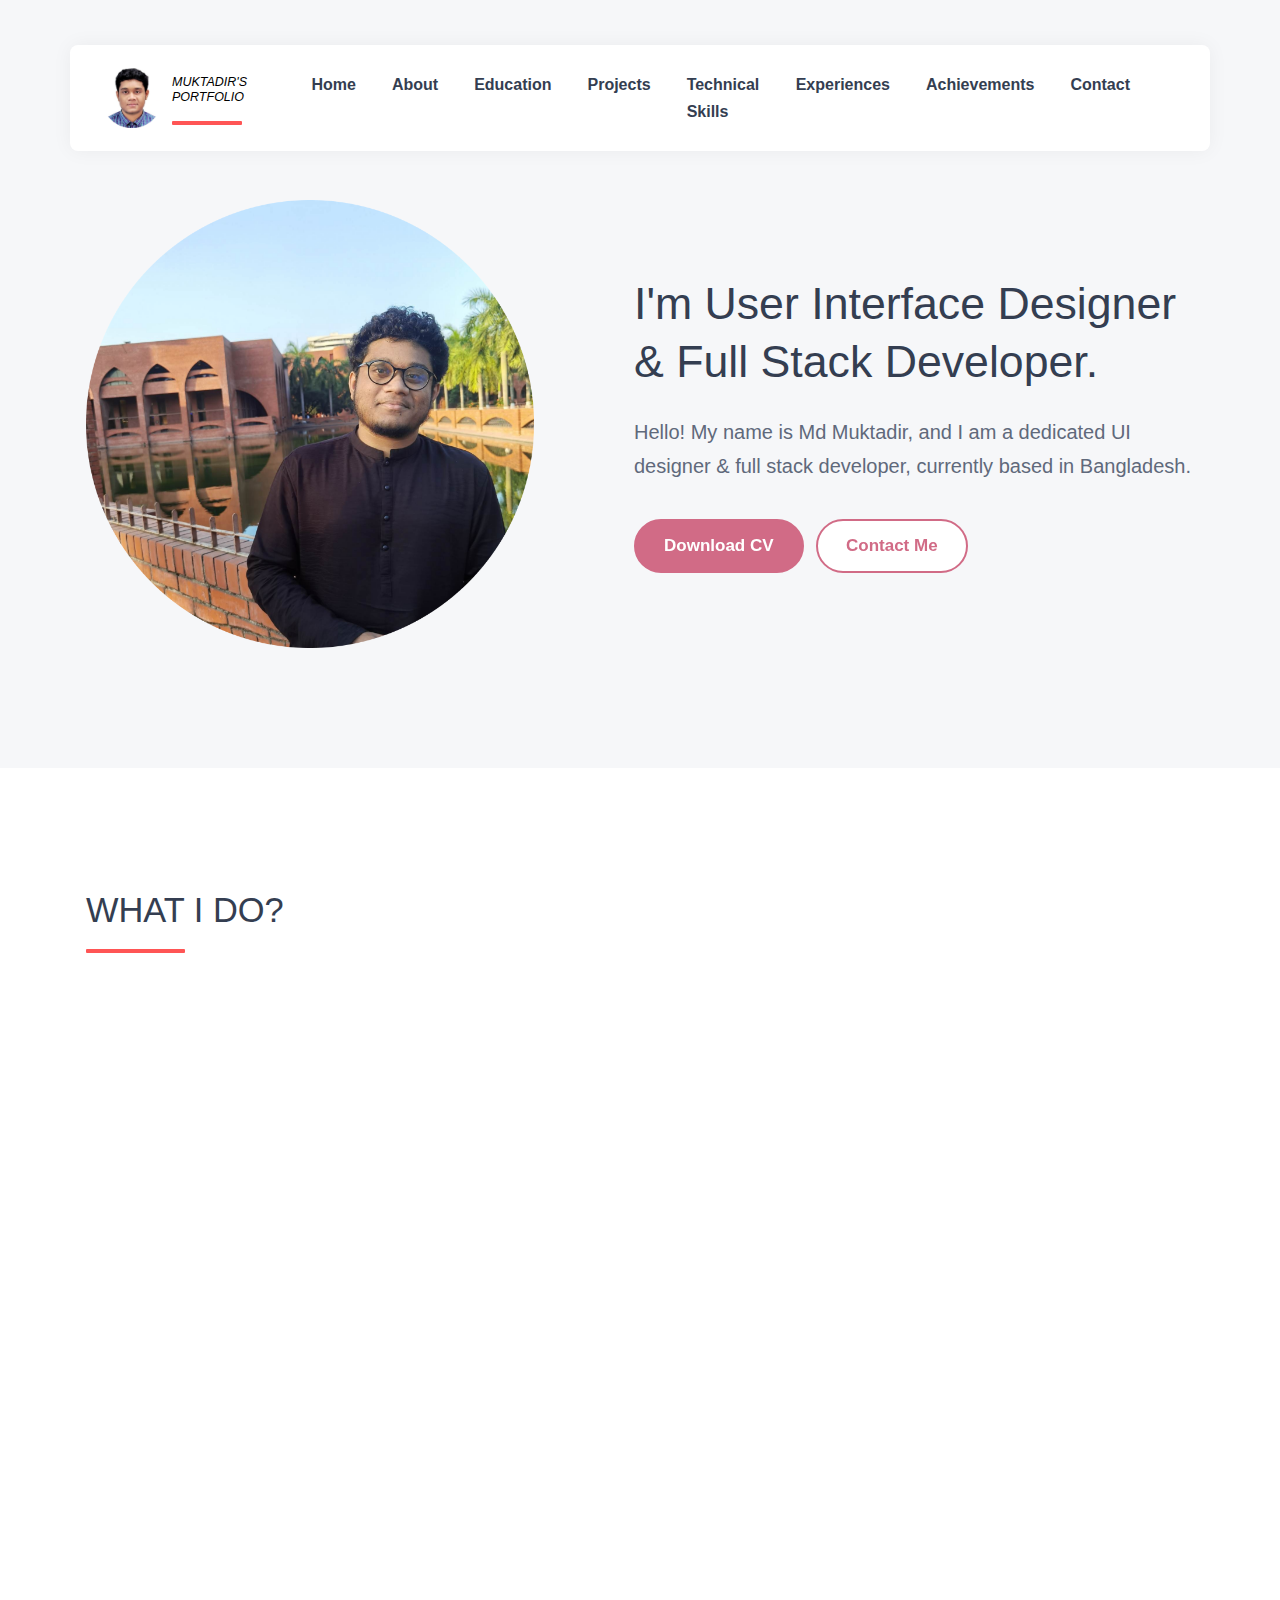
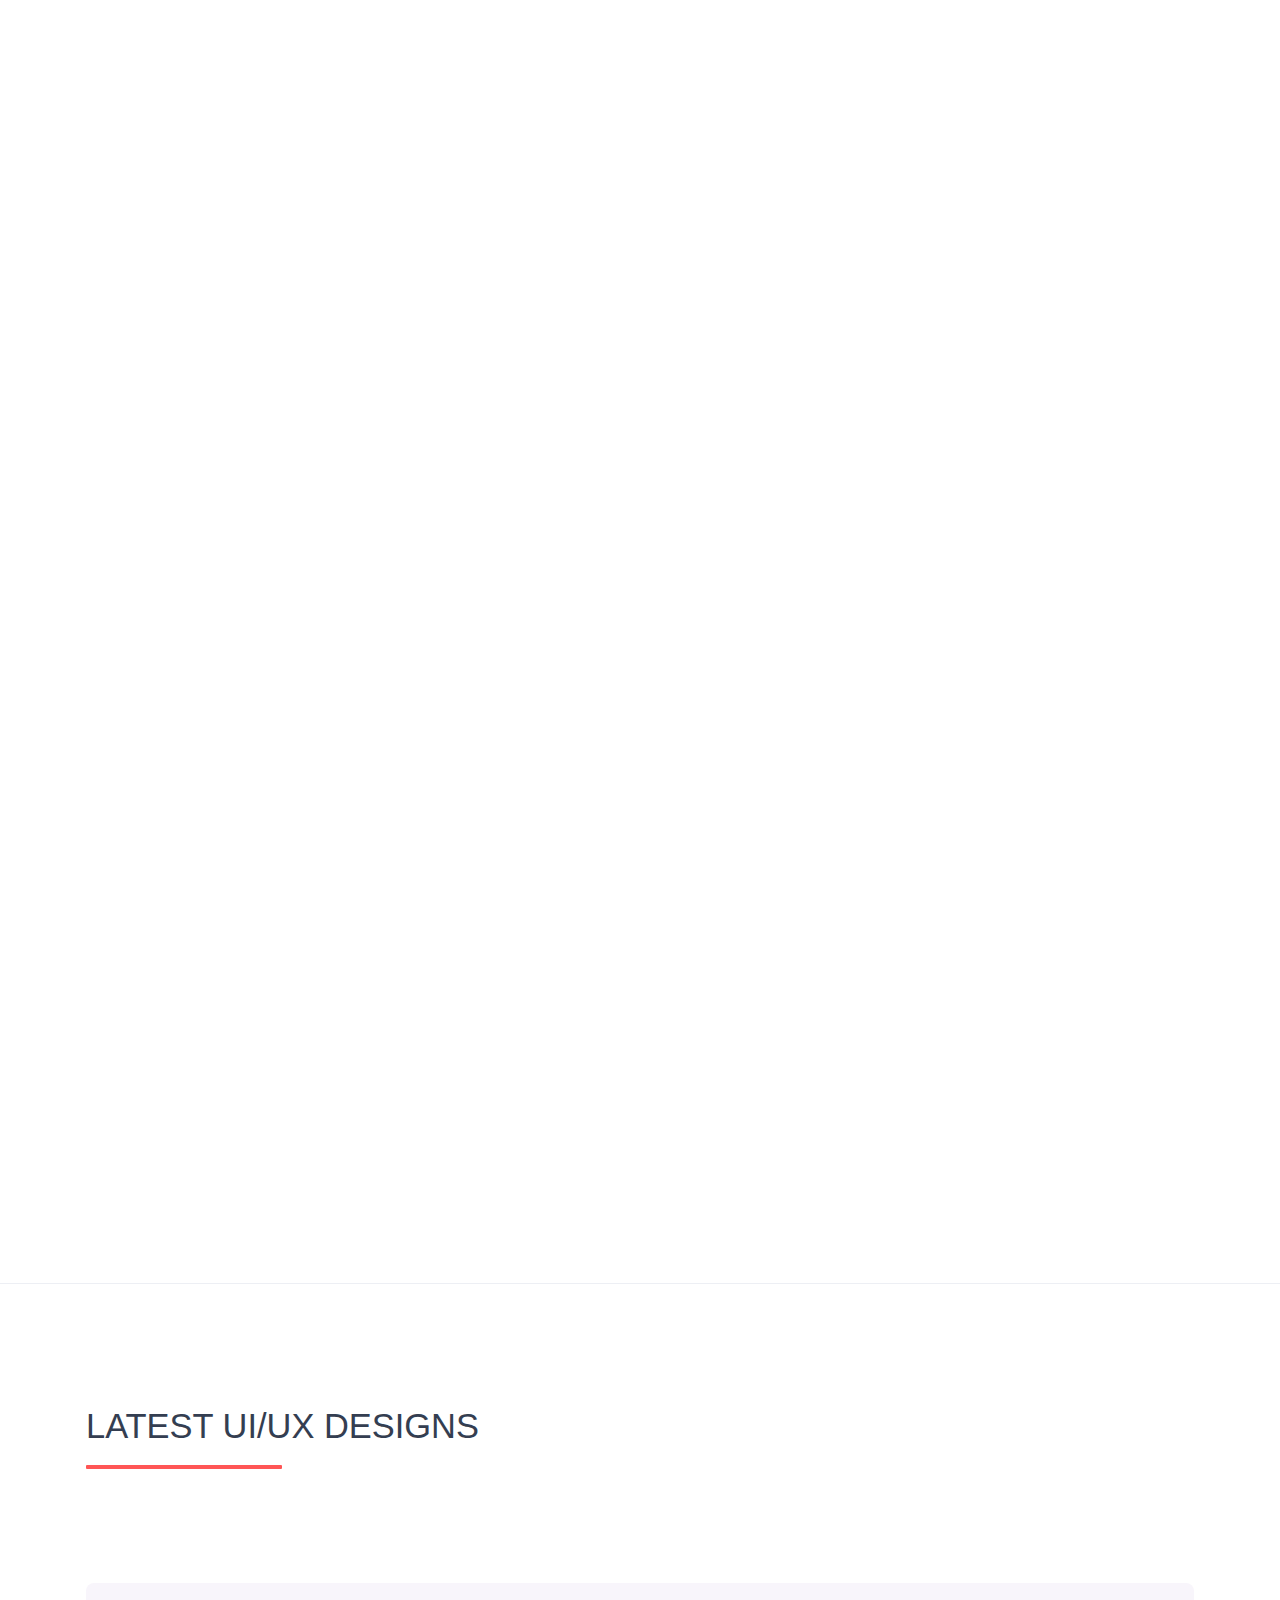
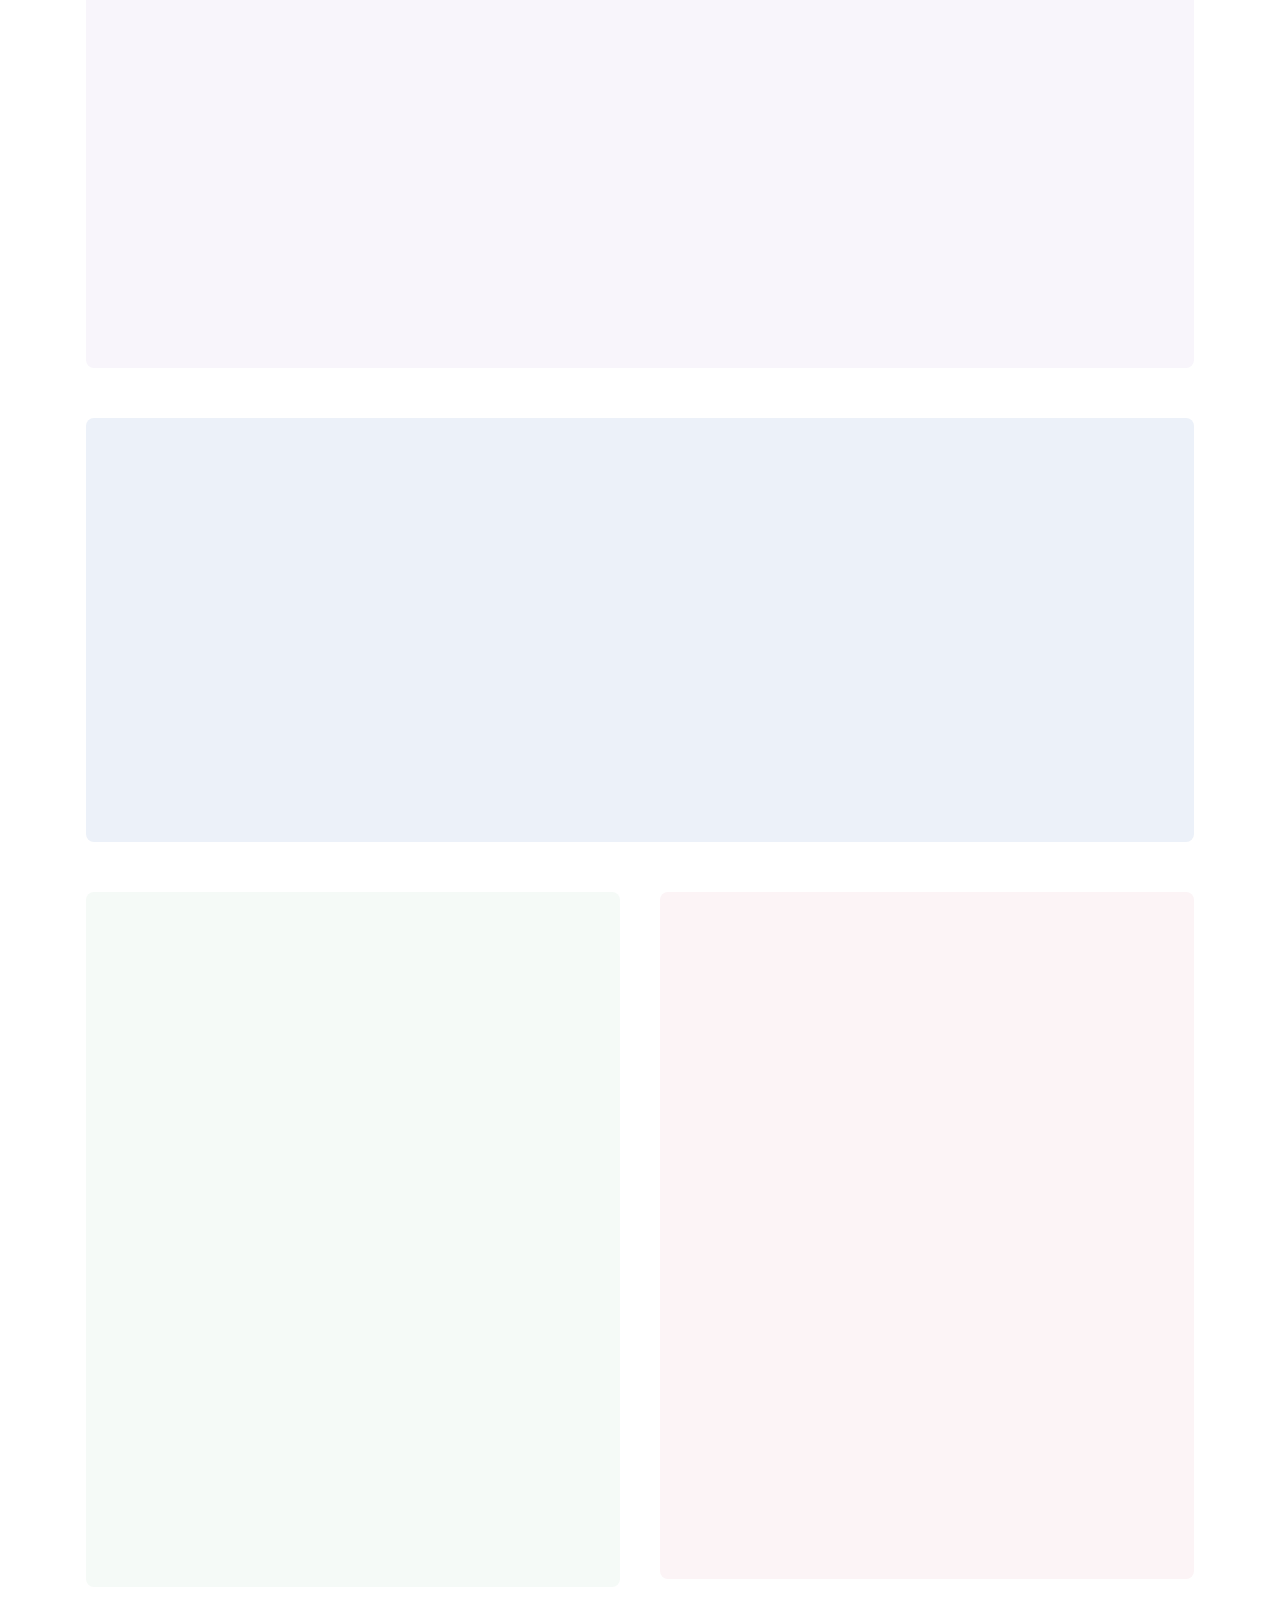
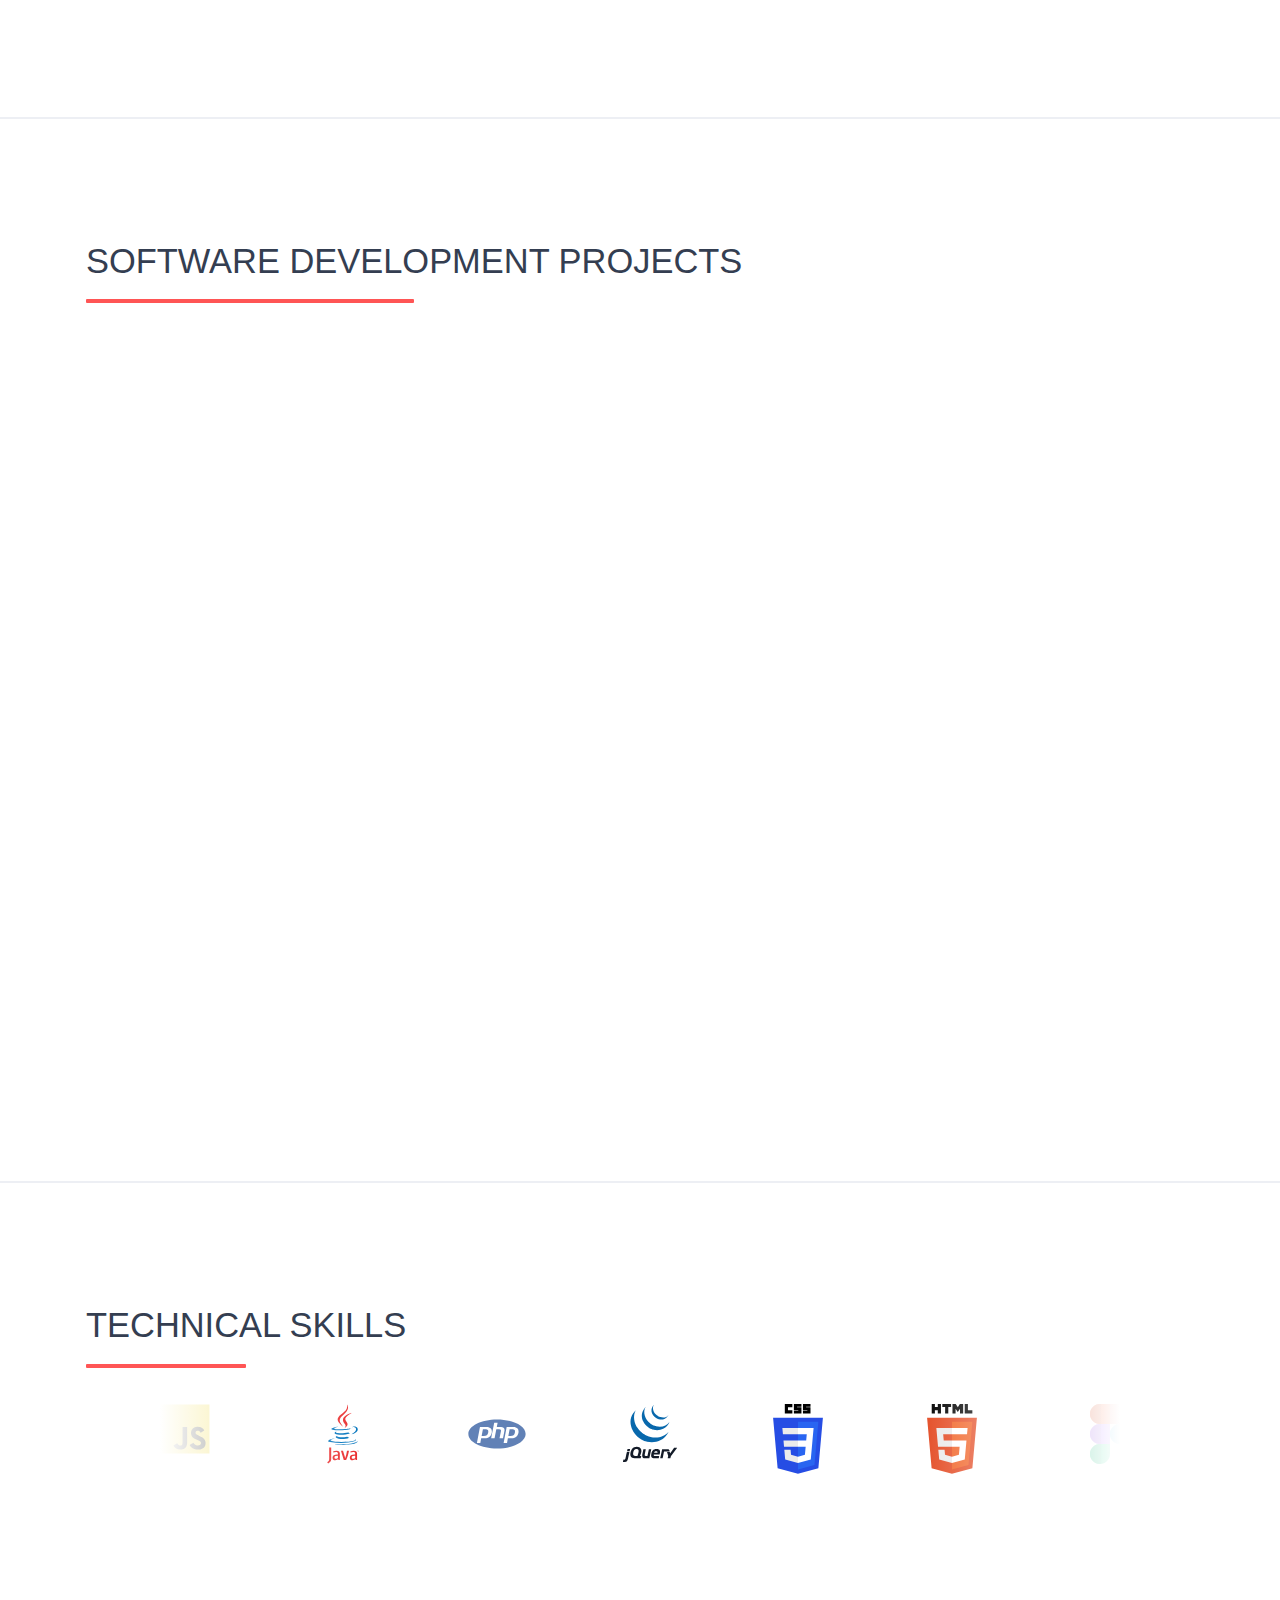
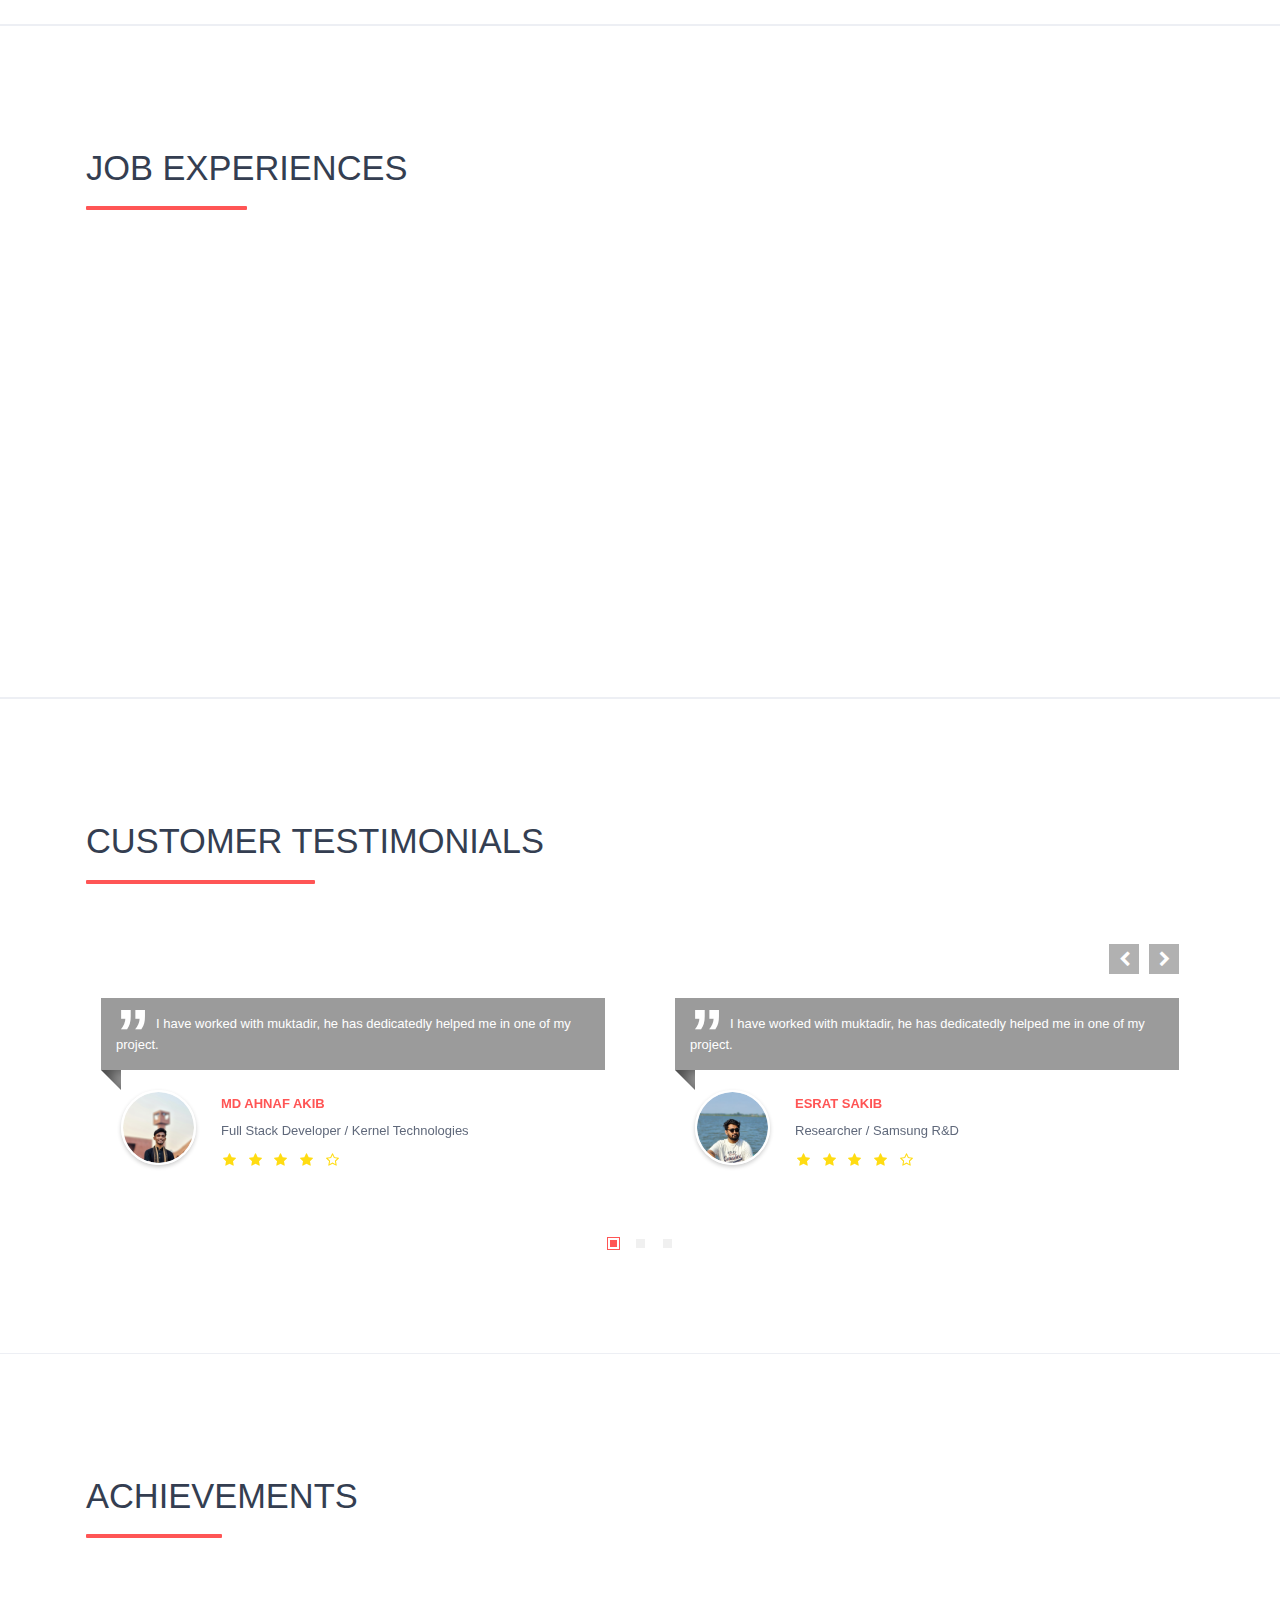
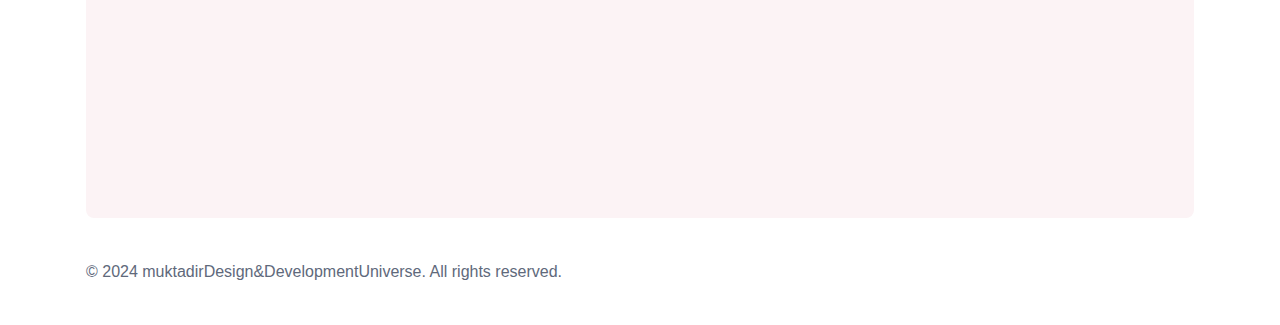
<file: index.html>
<!DOCTYPE html>
<html lang="en">

<head>
  <meta charset="UTF-8" />
  <meta http-equiv="X-UA-Compatible" content="IE=edge" />
  <meta name="viewport" content="width=device-width, initial-scale=1.0" />

  <!-- 
    - primary meta tags
  -->
  <!-- <title>Muktadir - I'm UI/UX Designer & Developer.</title> -->
  <title>Md Muktadir | 📑 Portfolio</title>
  <meta name="title" content="muktadir - I'm User Interface Designer & Developer." />
  <meta name="description" content="This is a personal portfolio html template made by muktadir" />

  <!-- 
    - favicon
  -->
  <link rel="shortcut icon" href="./assets/images/190042136.jpg" type="image/svg+xml" />

  <!-- 
    - google font link
  -->
  <link rel="stylesheet" href="https://stackpath.bootstrapcdn.com/bootstrap/4.5.0/css/bootstrap.min.css" />
  <link rel="stylesheet" href="https://fonts.googleapis.com/icon?family=Material+Icons" />
  <link rel="stylesheet" href="https://maxcdn.bootstrapcdn.com/font-awesome/4.7.0/css/font-awesome.min.css" />
  <script src="https://code.jquery.com/jquery-3.5.1.min.js"></script>
  <script src="https://cdn.jsdelivr.net/npm/popper.js@1.16.0/dist/umd/popper.min.js"></script>
  <script src="https://stackpath.bootstrapcdn.com/bootstrap/4.5.0/js/bootstrap.min.js"></script>
  <link rel="preconnect" href="https://fonts.gstatic.com" crossorigin />
  <link href="https://fonts.googleapis.com/css2?family=Manrope:wght@500;700&display=swap" rel="stylesheet" />

  <link rel="stylesheet" href="https://cdnjs.cloudflare.com/ajax/libs/font-awesome/6.5.1/css/all.min.css"
    integrity="sha512-DTOQO9RWCH3ppGqcWaEA1BIZOC6xxalwEsw9c2QQeAIftl+Vegovlnee1c9QX4TctnWMn13TZye+giMm8e2LwA=="
    crossorigin="anonymous" referrerpolicy="no-referrer" />
  <link rel="stylesheet" href="https://stackpath.bootstrapcdn.com/bootstrap/4.5.0/css/bootstrap.min.css" />
  <link rel="stylesheet" href="https://maxcdn.bootstrapcdn.com/font-awesome/4.7.0/css/font-awesome.min.css" />
  <script src="https://code.jquery.com/jquery-3.5.1.min.js"></script>
  <script src="https://cdn.jsdelivr.net/npm/popper.js@1.16.0/dist/umd/popper.min.js"></script>
  <script src="https://stackpath.bootstrapcdn.com/bootstrap/4.5.0/js/bootstrap.min.js"></script>

  <!-- 
    - custom css link
  -->
  <link rel="stylesheet" href="./assets/css/style.css" />

  <!-- 
    - preload images
  -->
  <link rel="preload" as="image" href="./assets/images/hero-banner.jpg" />
  <link rel="preload" as="image" href="./assets/images/Blog.svg" />
</head>

<body>
  <!-- 
    - #HEADER
  -->

  <header class="header" data-header>
    <div class="container">
      <a href="#" class="logo" style="display: flex; align-items: center; text-decoration: none;">
        <img src="./assets/images/logo.png" width="60" height="24" alt="Julia home" style="margin-right: 10px;" />
        <span>
          <h2 class="h5 section-title"><i>Muktadir's Portfolio</i></h2>
        </span>
      </a>

      <nav class="navbar" data-navbar>
        <div class="navbar-top">
          <a href="#" class="logo" style="display: flex; align-items: center; text-decoration: none;">
            <img src="./assets/images/logo.png" width="60" height="24" alt="Julia home" style="margin-right: 10px;" />
            <span>
              <h2 class="h5 section-title"><i>Muktadir's Portfolio</i></h2>
            </span>
          </a>

          <button class="nav-close-btn" aria-label="close menu" data-nav-toggler>
            <ion-icon name="close-outline" aria-hidden="true"></ion-icon>
          </button>
        </div>

        <ul class="navbar-list">
          <li>
            <a href="#" class="navbar-link">Home</a>
          </li>

          <li>
            <a href="#about" class="navbar-link">About</a>
          </li>

          <li>
            <a href="#education" class="navbar-link">Education</a>
          </li>
          <li>
            <a href="#project" class="navbar-link">Projects</a>
          </li>
          <li>
            <a href="#skills" class="navbar-link">Technical Skills</a>
          </li>
          <li>
            <a href="#experience" class="navbar-link">Experiences</a>
          </li>
          <li>
            <a href="#achievement" class="navbar-link">Achievements</a>
          </li>

          <li>
            <a href="#contact" class="navbar-link">Contact</a>
          </li>

        </ul>

        <div class="wrapper">
          <a href="mailto:info@email.com" class="contact-link">info@email.com</a>

          <a href="tel:001234567890" class="contact-link">00 (123) 456 78 90</a>
        </div>

        <ul class="social-list">
          <li>
            <a href="#" class="social-link">
              <ion-icon name="logo-twitter"></ion-icon>
            </a>
          </li>

          <li>
            <a href="#" class="social-link">
              <ion-icon name="logo-facebook"></ion-icon>
            </a>
          </li>

          <li>
            <a href="#" class="social-link">
              <ion-icon name="logo-dribbble"></ion-icon>
            </a>
          </li>

          <li>
            <a href="#" class="social-link">
              <ion-icon name="logo-instagram"></ion-icon>
            </a>
          </li>

          <li>
            <a href="#" class="social-link">
              <ion-icon name="logo-youtube"></ion-icon>
            </a>
          </li>
        </ul>
      </nav>

      <button class="nav-open-btn" aria-label="open menu" data-nav-toggler>
        <ion-icon name="menu-outline" aria-hidden="true"></ion-icon>
      </button>

      <div class="overlay" data-nav-toggler data-overlay></div>
    </div>
  </header>

  <main>
    <article>
      <!-- 
        - #HERO
      -->

      <section class="section hero" id="home" aria-label="home">
        <div class="container">
          <!-- <figure class="hero-banner"> -->
          <img src="./assets/images/my profile.png" alt="Julia" class="w-100" data-reveal="top" />



          <div class="hero-content">
            <h1 class="h1 hero-title" data-reveal="top" data-reveal-delay="0.5s">
              I'm User Interface Designer & Full Stack Developer.
            </h1>

            <p class="section-text" data-reveal="top" data-reveal-delay="0.75s">
              Hello! My name is Md Muktadir, and I am a dedicated UI designer & full stack developer,
              currently based in Bangladesh.
            </p>

            <div class="btn-wrapper" data-reveal="top" data-reveal-delay="1s">
              <a href="#" class="btn btn-secondary" id="downloadCVBtn"
                style="background-color: hsla(344, 53%, 62%, 1); color: white">Download CV</a>

              <a href="#contact" class="btn btn-secondary"
                style="background-color: white;color: hsla(344, 53%, 62%, 1);">Contact Me</a>
            </div>
          </div>
        </div>
      </section>

      <!-- 
        - #ABOUT
      -->

      <section class="section about" id="about" aria-label="about">
        <div class="container">
          <h2 class="h2 section-title">What I Do?</h2>
          <div class="wrapper">
            <div data-reveal="left">


              <p class="section-text">
                Despite being a student, I am deeply passionate about the work that I do in the software development
                field. I strive to deliver high-quality designs and development solutions to my clients, leveraging both
                my academic knowledge and practical experience gained through freelancing and internships.
              </p>
            </div>

            <!-- <ul class="progress-list" data-reveal="right">
                <li class="progress-item">
                  <div class="label-wrapper">
                    <p>Web Design</p>

                    <span class="span">100 %</span>
                  </div>

                  <div class="progress">
                    <div
                      class="progress-fill"
                      style="width: 100%; background-color: #c7b1dd"
                    ></div>
                  </div>
                </li>

                <li class="progress-item">
                  <div class="label-wrapper">
                    <p>Mobile Design</p>

                    <span class="span">80 %</span>
                  </div>

                  <div class="progress">
                    <div
                      class="progress-fill"
                      style="width: 80%; background-color: #8caeec"
                    ></div>
                  </div>
                </li>

                <li class="progress-item">
                  <div class="label-wrapper">
                    <p>Development</p>

                    <span class="span">85 %</span>
                  </div>

                  <div class="progress">
                    <div
                      class="progress-fill"
                      style="width: 85%; background-color: #b0d4c1"
                    ></div>
                  </div>
                </li>

                <li class="progress-item">
                  <div class="label-wrapper">
                    <p>SEO</p>

                    <span class="span">90 %</span>
                  </div>

                  <div class="progress">
                    <div
                      class="progress-fill"
                      style="width: 90%; background-color: #e3a6b6"
                    ></div>
                  </div>
                </li>
              </ul> -->
            <div class="container">
              <!-- <figure class="hero-banner"> -->
              <img src="./assets/images/gf3.gif" alt="Julia" class="w-100" data-reveal="top" />
            </div>


          </div>

          <ul class="grid-list">
            <li data-reveal="bottom">
              <div class="about-card">
                <div class="card-icon">
                  <img src="./assets/images/icon-1.svg" width="52" height="52" loading="lazy" alt="web design icon" />
                </div>

                <h3 class="h4 card-title">Web Design</h3>

                <p class="card-text">
                   Proficient in crafting visually
                  appealing and user-friendly web interfaces, while also possessing the technical expertise to bring
                  them to life.
                </p>
              </div>
            </li>

            <li data-reveal="bottom" data-reveal-delay="0.25s">
              <div class="about-card">
                <div class="card-icon">
                  <img src="./assets/images/icon-2.svg" width="52" height="52" loading="lazy"
                    alt="mobile design icon" />
                </div>

                <h3 class="h4 card-title">Mobile Design</h3>

                <p class="card-text">
                  Proficient in crafting visually
                  appealing and user-friendly web interfaces, while also possessing the technical expertise to bring
                  them to life.
                </p>
              </div>
            </li>

            <li data-reveal="bottom" data-reveal-delay="0.5s">
              <div class="about-card">
                <div class="card-icon">
                  <img src="./assets/images/icon-3.svg" width="52" height="52" loading="lazy"
                    alt="web development icon" />
                </div>

                <h3 class="h4 card-title">Development</h3>

                <p class="card-text">
                  I specialize in crafting responsive web designs, guaranteeing seamless experiences across all devices. With expertise in both front-end and back-end development, I deliver tailored solutions to meet clients' diverse needs effectively.
                </p>
              </div>
            </li>

            <li data-reveal="bottom" data-reveal-delay="0.75s">
              <div class="about-card">
                <div class="card-icon">
                  <img src="./assets/images/icon-4.svg" width="52" height="52" loading="lazy" alt="web seo icon" />
                </div>

                <h3 class="h4 card-title">SEO</h3>

                <p class="card-text">
                  Proficient in crafting visually
                  appealing and user-friendly web interfaces, while also possessing the technical expertise to bring
                  them to life.
                </p>
              </div>
            </li>
          </ul>
        </div>
      </section>



      <!-- education -->

      <section class="section about" id="education" aria-label="about">
        <div class="container">
          <div class="wrapper">
            <div data-reveal="left">
              <h2 class="h2 section-title">Educational Background</h2>


              <div class="timeline_">
                <div class="timeline__event  animated fadeInUp delay-3s timeline__event--type1">
                  <div class="timeline__event__icon ">
                    <i class="lni-cake"></i>
                    <div class="timeline__event__date">
                      Passing Year : 2024
                    </div>
                  </div>
                  <div class="timeline__event__content ">
                    <div class="timeline__event__title">
                       B.Sc [Software Engineering, Islamic University of Technology, Gazipur, Bangladesh]
                    </div>
                    <div class="timeline__event__description">
                      <p>Lorem, ipsum dolor sit amet consectetur adipisicing elit. Vel, nam! Nam eveniet ut aliquam ab
                        asperiores, accusamus iure veniam corporis incidunt reprehenderit accusantium id aut architecto
                        harum quidem dolorem in!</p>
                    </div>
                  </div>
                </div>
                <div class="timeline__event animated fadeInUp delay-2s timeline__event--type2">
                  <div class="timeline__event__icon">
                    <i class="lni-burger"></i>
                    <div class="timeline__event__date">
                      Passing Year : 2019
                    </div>
                  </div>
                  <div class="timeline__event__content">
                    <div class="timeline__event__title">
                      H.S.C [Science, Notre Dame College, Dhaka, Bangladesh]
                    </div>
                    <div class="timeline__event__description">
                      <p>Lorem, ipsum dolor sit amet consectetur adipisicing elit. Vel, nam! Nam eveniet ut aliquam ab
                        asperiores, accusamus iure veniam corporis incidunt reprehenderit accusantium id aut architecto
                        harum quidem dolorem in!</p>
                    </div>
                  </div>
                </div>
                <div class="timeline__event animated fadeInUp delay-1s timeline__event--type3">
                  <div class="timeline__event__icon">
                    <i class="lni-slim"></i>
                    <div class="timeline__event__date">
                      Passing Year : 2017
                    </div>
                  </div>
                  <div class="timeline__event__content">
                    <div class="timeline__event__title">
                      S.S.C [Science, The Millennium Stars School and College, Rangpur, Bangladesh]
                    </div>
                    <div class="timeline__event__description">
                      <p>Lorem, ipsum dolor sit amet consectetur adipisicing elit. Vel, nam! Nam eveniet ut aliquam ab
                        asperiores, accusamus iure veniam corporis incidunt reprehenderit accusantium id aut architecto
                        harum quidem dolorem in!</p>
                    </div>

                  </div>
                </div>


              </div>
            </div>


            <div class="container">
              <!-- <figure class="hero-banner"> -->
              <img src="./assets/images/dd.jpg" alt="Julia" class="w-100" data-reveal="top" />
            </div>


          </div>


        </div>
      </section>
      <!-- education -->

      <!-- 
        - #PROJECT
      -->

      <section class="section project" id="project" aria-labelledby="project-label">
        <div class="container">
          <h2 class="h2 section-title" id="project-label">
            Latest UI/UX Designs
          </h2>
          <div class="title-wrapper" data-reveal="top">
            <div>


              <p class="section-text">
                Check out some of my latest UI/UX projects with creative ideas.
              </p>
            </div>

            <a href="https://www.figma.com/files/project/215156786/designs?fuid=1163123795902596463"
              class="btn btn-secondary" style="background-color: white;color: hsla(344, 53%, 62%, 1);"><i
                class="fa fa-paper-plane" aria-hidden="true"></i>&nbsp;Visit My Figma</a>
          </div>

          <ul class="grid-list">
            <li>
              <div class="project-card project-card-1" style="background-color: #f8f5fb">
                <div class="card-content" data-reveal="left">
                  <p class="card-tag" style="color: #a07cc5">Mobile Design</p>

                  <h3 class="h3 card-title">AirLine Ticket App</h3>

                  <p class="card-text">
                    Maecenas faucibus mollis interdum sed posuere consectetur
                    est at lobortis. Scelerisque id ligula porta felis euismod
                    semper. Fusce dapibus tellus cursus.
                  </p>

                  <a href="https://www.figma.com/file/7HT7hidtYNGsvzttKRuroA/airline-ticket-mobileapp-design?type=design&t=jqqv8nquX8F3xuvR-6" class="btn-text" style="color: #a07cc5">
                    <span class="span">See Project</span>

                    <ion-icon name="arrow-forward-outline" aria-hidden="true"></ion-icon>
                  </a>
                </div>

                <figure class="card-banner" data-reveal="right">
                  <img src="./assets/images/2/f6.png" width="650" height="470" loading="lazy" alt="Web Design"
                    class="w-100" />
                </figure>
              </div>
            </li>

            <li>
              <div class="project-card project-card-1" style="background-color: #ecf1f9">
                <div class="card-content" data-reveal="left">
                  <p class="card-tag" style="color: #a07cc5">Mobile Design</p>

                  <h3 class="h3 card-title">Money Transferring App</h3>

                  <p class="card-text">
                    Maecenas faucibus mollis interdum sed posuere consectetur
                    est at lobortis. Scelerisque id ligula porta felis euismod
                    semper. Fusce dapibus tellus cursus.
                  </p>

                  <a href="https://www.figma.com/file/mIsfwrMMwSyfNUu7VjBBrQ/money-transferring-app?type=design&t=jqqv8nquX8F3xuvR-6" class="btn-text" style="color: #a07cc5">
                    <span class="span">See Project</span>

                    <ion-icon name="arrow-forward-outline" aria-hidden="true"></ion-icon>
                  </a>
                </div>

                <figure class="card-banner" data-reveal="right">
                  <img src="./assets/images/1/f5.png" width="650" height="470" loading="lazy" alt="Web Design"
                    class="w-100" />
                </figure>
              </div>
            </li>

            <li>
              <div class="project-card project-card-3" style="background-color: #f5faf7">
                <div class="card-content" data-reveal="left">
                  <p class="card-tag" style="color: #7cb798">Web Design</p>

                  <h3 class="h3 card-title">IUT SIS App</h3>

                  <p class="card-text">
                    Maecenas faucibus mollis interdum sed posuere porta
                    consectetur cursus porta lobortis. Scelerisque id ligula
                    felis.
                  </p>

                  <a href="https://www.figma.com/file/OemL4IjZo65XY8MFhTOuTW/IUT-SIS-webapp-design?type=design&t=jqqv8nquX8F3xuvR-6" class="btn-text" style="color: #7cb798">
                    <span class="span">See Project</span>

                    <ion-icon name="arrow-forward-outline" aria-hidden="true"></ion-icon>
                  </a>
                </div>

                <figure class="card-banner" data-reveal="right">
                  <img src="./assets/images/3/f2.png" width="600" height="367" loading="lazy" alt="Web Design"
                    class="w-100" />
                </figure>
              </div>
            </li>

            <li>
              <div class="project-card project-card-4" style="background-color: #fcf4f6">
                <div class="card-content" data-reveal="left">
                  <p class="card-tag" style="color: #d16b86">Web Design</p>

                  <h3 class="h3 card-title">Xray Company App</h3>

                  <p class="card-text">
                    Maecenas faucibus mollis interdum sed posuere consectetur
                    est at lobortis. Scelerisque id ligula porta felis euismod
                    semper.
                  </p>

                  <a href="https://www.figma.com/file/IujLFkMEXF4baTgBAPRMXD/xray-company-mobileapp-design?type=design&t=jqqv8nquX8F3xuvR-6" class="btn-text" style="color: #d16b86">
                    <span class="span">See Project</span>

                    <ion-icon name="arrow-forward-outline" aria-hidden="true"></ion-icon>
                  </a>
                </div>

                <figure class="card-banner" data-reveal="right">
                  <img src="./assets/images/4/f2.png" width="620" height="370" loading="lazy" alt="Mobile Design"
                    class="w-100" />
                </figure>
              </div>
            </li>



          </ul>
        </div>
      </section>


      <!-- app -->
      <section class="section project" id="project" aria-labelledby="project-label">
        <div class="container">
          <h2 class="h2 section-title" id="project-label">
            Software Development Projects
          </h2>
          <div class="title-wrapper" data-reveal="top">
            <div>


              <p class="section-text">
                Check out some of my latest webapp projects.
              </p>
            </div>

            <a href="https://github.com/Parasite-231" class="btn btn-secondary"
              style="background-color: white;color: hsla(344, 53%, 62%, 1);"><i class="fa fa-paper-plane"
                aria-hidden="true"></i>&nbsp;Visit My Github</a>
          </div>
         <div class="container" data-reveal="left">
  <div class="row">
    <div class="col-lg-4 col-md-6 col-sm-12 mb-4">
      <div class="card" >
        <img src="./assets/images/m1.jpg" style="height: 350px;" class="card-img-top" alt="...">
        <div class="card-body">
          <h3 class="card-title">HandyMan</h3>
          <p class="card-text">HandyMan is a social service website where users can hire handymans for doing some particular works like cleaning drainage systems, fixing electrical equipment, construction sites, etc. </p>
          <!-- <p class="card-text"><small class="text-muted">Last updated 3 mins ago</small></p> -->
          <a href="https://github.com/Parasite-231/HandyMan" class="btn btn-secondary" style="background-color: white; color: hsla(344, 53%, 62%, 1)">
            <i class="fa fa-paper-plane" aria-hidden="true"></i>&nbsp;View
          </a>
        </div>
      </div>
    </div>
    <div class="col-lg-4 col-md-6 col-sm-12 mb-4">
      <div class="card">
        <img src="./assets/images/mental.jpg" style="height: 350px;" class="card-img-top" alt="...">
        <div class="card-body">
          <h3 class="card-title">Shunbo</h3>
          <p class="card-text">A Web Application where users can consult psychiatrist via video conference or voice call, users can share their feelings via status and can join various mental health community.</p>
          <!-- <p class="card-text"><small class="text-muted">Last updated 3 mins ago</small></p> -->
          <a href="https://github.com/Team-Exorcist/Shunbo" class="btn btn-secondary" style="background-color: white; color: hsla(344, 53%, 62%, 1)">
            <i class="fa fa-paper-plane" aria-hidden="true"></i>&nbsp;View
          </a>
        </div>
      </div>
    </div>
    <div class="col-lg-4 col-md-6 col-sm-12 mb-4">
      <div class="card" >
        <img src="./assets/images/t.jpg" style="height: 350px;" class="card-img-top" alt="...">
        <div class="card-body">
          <h3 class="card-title">Mugen Train</h3>
          <p class="card-text">A web-based Railway Management System facilitating users to effortlessly purchase or reserve train tickets, streamlining the ticketing process for efficient travel arrangements. </p>
          <!-- <p class="card-text"><small class="text-muted">Last updated 3 mins ago</small></p> -->
          <a href="https://github.com/Parasite-231/Mugen-Train" class="btn btn-secondary" style="background-color: white; color: hsla(344, 53%, 62%, 1)">
            <i class="fa fa-paper-plane" aria-hidden="true"></i>&nbsp;View
          </a>
        </div>
      </div>
    </div>
  </div>
</div>




        </div>
      </section>

      <!-- expertise -->
      <section class="section project" id="skills" aria-labelledby="project-label">

        <div class="container">
          <h2 class="h2 section-title" id="project-label">
            Technical Skills
          </h2>
          <div>

            <!-- <p class="section-text">
                  Check out some of my latest projects with creative ideas.
                </p> -->
          </div>
          <div class="slider" style="margin-top: 40px;">
            <div class="slide-track">
              <div class="slide">
                <img src="./assets/images/exp/javascript.svg" height="50" width="50" alt="" />
              </div>
              <div class="slide">
                <img src="./assets/images/exp/java.svg" height="60" width="60" alt="" />
              </div>
              <div class="slide">
                <img src="./assets/images/exp/php.svg" height="60" width="60" alt="" />
              </div>
              <div class="slide">
                <img src="./assets/images/exp/jquery.svg" height="60" width="60" alt="" />
              </div>
              <div class="slide">
                <img src="./assets/images/exp/css.svg" height="50" width="50" alt="" />
              </div>
              <div class="slide">
                <img src="./assets/images/exp/html.svg" height="50" width="50" alt="" />
              </div>
              <div class="slide">
                <img src="./assets/images/exp/figma.svg" height="60" width="60" alt="" />
              </div>
              <div class="slide">
                <img src="./assets/images/exp/nodejs.svg" height="70" width="70" alt="" />
              </div>
              <div class="slide">
                <img src="./assets/images/exp/express.svg" height="80" width="80" alt="" />
              </div>
              <div class="slide">
                <img src="./assets/images/exp/spring-boot.svg" height="60" width="60" alt="" />
              </div>
              <div class="slide">
                <img src="./assets/images/exp/tailwind.svg" height="60" width="60" alt="" />
              </div>
              <div class="slide">
                <img src="./assets/images/exp/bootstrap.svg" height="50" width="50" alt="" />
              </div>
              <div class="slide">
                <img src="./assets/images/exp/laravel.svg" height="50" width="50" alt="" />
              </div>
              <div class="slide">
                <img src="./assets/images/exp/mongodb.svg" height="60" width="60" alt="" />
              </div>
              <div class="slide">
                <img src="./assets/images/exp/react.svg" height="60" width="60" alt="" />
              </div>
              <div class="slide">
                <img src="./assets/images/exp/vuejs.svg" height="60" width="60" alt="" />
              </div>
              <div class="slide">
                <img src="./assets/images/exp/vs-code.svg" height="60" width="60" alt="" />
              </div>
              <div class="slide">
                <img src="./assets/images/exp/intellij.svg" height="60" width="60" alt="" />
              </div>
              <div class="slide">
                <img src="./assets/images/exp/git.svg" height="60" width="60" alt="" />
              </div>
              <div class="slide">
                <img src="./assets/images/exp/github.svg" height="60" width="60" alt="" />
              </div>
              <div class="slide">
                <img src="./assets/images/exp/aws.svg" height="60" width="60" alt="" />
              </div>
            </div>
          </div>
        </div>
      </section>
      <!-- expertise -->



      <!-- job experience -->

      <section class="section project" id="experience" aria-labelledby="project-label">
        <div class="container">
          <h2 class="h2 section-title" id="project-label">
            Job Experiences
          </h2>
          <div>


            <!-- <p class="section-text">
                  Check out some of my latest projects with creative ideas.
                </p> -->
          </div>

          <div class="timeline" data-reveal="left">
            <div class="container2 left">
              <div class="date" >4 mos</div>
              <i class="icon fa fa-home"></i>
              <div class="content">
                <h3>Software Engineer Intern / DreamOnline Limited</h3>
                <p>
                  Lorem ipsum dolor sit amet elit. Aliquam odio dolor, id luctus erat sagittis non. Ut blandit semper
                  pretium.
                </p>
              </div>
            </div>
            <div class="container2 right">
              <div class="date">1.5 yrs</div>
              <i class="icon fa fa-gift"></i>
              <div class="content">
                <h3>Lite App Developer / Bdapps | Robi Digital Solutions</h3>
                <p>
                  Lorem ipsum dolor sit amet elit. Aliquam odio dolor, id luctus erat sagittis non. Ut blandit semper
                  pretium.
                </p>
              </div>
            </div>
            <!-- <div class="container2 left">
              <div class="date">10 Jul</div>
              <i class="icon fa fa-user"></i>
              <div class="content">
                <h2>Lorem ipsum dolor sit amet</h2>
                <p>
                  Lorem ipsum dolor sit amet elit. Aliquam odio dolor, id luctus erat sagittis non. Ut blandit semper
                  pretium.
                </p>
              </div>
            </div> -->



          </div>
        </div>


        </div>

      </section>


      <!-- job experience -->

      <!-- testimonial -->
      <section class="section project" aria-labelledby="project-label">
        <div class="container">
          <h2 class="h2 section-title" id="project-label">
            Customer Testimonials
          </h2>
          <div>

            <p class="section-text">
              <!-- Check out some of my latest projects with creative ideas. -->
            </p>
          </div>
          <div class="container-lg">
            <div class="row">
              <div class="col-sm-12">
                <div id="myCarousel" class="carousel slide" data-ride="carousel">
                  <h2></b></h2>
                  <!-- Carousel indicators -->
                  <ol class="carousel-indicators">
                    <li data-target="#myCarousel" data-slide-to="0" class="active"></li>
                    <li data-target="#myCarousel" data-slide-to="1"></li>
                    <li data-target="#myCarousel" data-slide-to="2"></li>
                  </ol>
                  <!-- Wrapper for carousel items -->
                  <div class="carousel-inner">
                    <div class="carousel-item active">
                      <div class="row">
                        <div class="col-sm-6">
                          <div class="testimonial">
                            <p>
                              I have worked with muktadir, he has dedicatedly helped me in one of my project. 
                            </p>
                          </div>
                          <div class="media">
                            <img src="./assets/images/a.png" class="mr-3" alt="" />
                            <div class="media-body">
                              <div class="overview">
                                <div class="name"><b>MD Ahnaf Akib</b></div>
                                <div class="details">Full Stack Developer / Kernel Technologies</div>
                                <div class="star-rating">
                                  <ul class="list-inline">
                                    <li class="list-inline-item">
                                      <i class="fa fa-star"></i>
                                    </li>
                                    <li class="list-inline-item">
                                      <i class="fa fa-star"></i>
                                    </li>
                                    <li class="list-inline-item">
                                      <i class="fa fa-star"></i>
                                    </li>
                                    <li class="list-inline-item">
                                      <i class="fa fa-star"></i>
                                    </li>
                                    <li class="list-inline-item">
                                      <i class="fa fa-star-o"></i>
                                    </li>
                                  </ul>
                                </div>
                              </div>
                            </div>
                          </div>
                        </div>
                        <div class="col-sm-6">
                          <div class="testimonial">
                            <p>
                              I have worked with muktadir, he has dedicatedly helped me in one of my project. 
                            </p>
                          </div>
                          <div class="media">
                            <img src="./assets/images/e.png" class="mr-3" alt="" />
                            <div class="media-body">
                              <div class="overview">
                                <div class="name"><b>Esrat Sakib</b></div>
                                <div class="details">Researcher / Samsung R&D</div>
                                <div class="star-rating">
                                  <ul class="list-inline">
                                    <li class="list-inline-item">
                                      <i class="fa fa-star"></i>
                                    </li>
                                    <li class="list-inline-item">
                                      <i class="fa fa-star"></i>
                                    </li>
                                    <li class="list-inline-item">
                                      <i class="fa fa-star"></i>
                                    </li>
                                    <li class="list-inline-item">
                                      <i class="fa fa-star"></i>
                                    </li>
                                    <li class="list-inline-item">
                                      <i class="fa fa-star-o"></i>
                                    </li>
                                  </ul>
                                </div>
                              </div>
                            </div>
                          </div>
                        </div>
                      </div>
                    </div>
                    <div class="carousel-item">
                      <div class="row">
                        <div class="col-sm-6">
                          <div class="testimonial">
                            <p>
                              I have worked with muktadir, he has dedicatedly helped me in one of my project. 
                            </p>
                          </div>
                          <div class="media">
                            <img src="./assets/images/s.png" class="mr-3" alt="" />
                            <div class="media-body">
                              <div class="overview">
                                <div class="name"><b>Salman Ahasan</b></div>
                                <div class="details">DevOps Engineer / Klover Cloud</div>
                                <div class="star-rating">
                                  <ul class="list-inline">
                                    <li class="list-inline-item">
                                      <i class="fa fa-star"></i>
                                    </li>
                                    <li class="list-inline-item">
                                      <i class="fa fa-star"></i>
                                    </li>
                                    <li class="list-inline-item">
                                      <i class="fa fa-star"></i>
                                    </li>
                                    <li class="list-inline-item">
                                      <i class="fa fa-star"></i>
                                    </li>
                                    <li class="list-inline-item">
                                      <i class="fa fa-star-o"></i>
                                    </li>
                                  </ul>
                                </div>
                              </div>
                            </div>
                          </div>
                        </div>
                        <div class="col-sm-6">
                          <div class="testimonial">
                            <p>
                              I have worked with muktadir, he has dedicatedly helped me in one of my project. 
                            </p>
                          </div>
                          <div class="media">
                            <img src="./assets/images/tas.png" class="mr-3" alt="" />
                            <div class="media-body">
                              <div class="overview">
                                <div class="name"><b>Taszid Izaz </b></div>
                                <div class="details">
                                  UI Designer / Space Cats 
                                </div>
                                <div class="star-rating">
                                  <ul class="list-inline">
                                    <li class="list-inline-item">
                                      <i class="fa fa-star"></i>
                                    </li>
                                    <li class="list-inline-item">
                                      <i class="fa fa-star"></i>
                                    </li>
                                    <li class="list-inline-item">
                                      <i class="fa fa-star"></i>
                                    </li>
                                    <li class="list-inline-item">
                                      <i class="fa fa-star"></i>
                                    </li>
                                    <li class="list-inline-item">
                                      <i class="fa fa-star-o"></i>
                                    </li>
                                  </ul>
                                </div>
                              </div>
                            </div>
                          </div>
                        </div>
                      </div>
                    </div>
                    <div class="carousel-item">
                      <div class="row">
                        <div class="col-sm-6">
                          <div class="testimonial">
                            <p>
                              I have worked with muktadir, he has dedicatedly helped me in one of my project. 
                            </p>
                          </div>
                          <div class="media">
                            <img src="./assets/images/sabil.jpg" class="mr-3" alt="" />
                            <div class="media-body">
                              <div class="overview">
                                <div class="name"><b>Ayzman Sabil / DreamOnline Limited  </b></div>
                                <div class="details">
                                  Full Stack Developer
                                </div>
                                <div class="star-rating">
                                  <ul class="list-inline">
                                    <li class="list-inline-item">
                                      <i class="fa fa-star"></i>
                                    </li>
                                    <li class="list-inline-item">
                                      <i class="fa fa-star"></i>
                                    </li>
                                    <li class="list-inline-item">
                                      <i class="fa fa-star"></i>
                                    </li>
                                    <li class="list-inline-item">
                                      <i class="fa fa-star"></i>
                                    </li>
                                    <li class="list-inline-item">
                                      <i class="fa fa-star-o"></i>
                                    </li>
                                  </ul>
                                </div>
                              </div>
                            </div>
                          </div>
                        </div>
                        <div class="col-sm-6">
                          <div class="testimonial">
                            <p>
                              I have worked with muktadir, he has dedicatedly helped me in one of my project. 
                            </p>
                          </div>
                          <div class="media">
                            <div class="media-left d-flex mr-3">
                              <img src="./assets/images/maman.jpg" alt="" />
                            </div>
                            <div class="media-body">
                              <div class="overview">
                                <div class="name"><b>Maman Khan / Intelligent Machines</b></div>
                                <div class="details">
                                  ML Engineer
                                </div>
                                <div class="star-rating">
                                  <ul class="list-inline">
                                    <li class="list-inline-item">
                                      <i class="fa fa-star"></i>
                                    </li>
                                    <li class="list-inline-item">
                                      <i class="fa fa-star"></i>
                                    </li>
                                    <li class="list-inline-item">
                                      <i class="fa fa-star"></i>
                                    </li>
                                    <li class="list-inline-item">
                                      <i class="fa fa-star"></i>
                                    </li>
                                    <li class="list-inline-item">
                                      <i class="fa fa-star-o"></i>
                                    </li>
                                  </ul>
                                </div>
                              </div>
                            </div>
                          </div>
                        </div>
                      </div>
                    </div>
                  </div>
                  <!-- Carousel controls -->
                  <a class="carousel-control-prev" href="#myCarousel" data-slide="prev">
                    <i class="fa fa-chevron-left"></i>
                  </a>
                  <a class="carousel-control-next" href="#myCarousel" data-slide="next">
                    <i class="fa fa-chevron-right"></i>
                  </a>
                </div>
              </div>
            </div>
          </div>
        </div>
      </section>
      <!-- testimonial -->



      <!-- acievements -->
      <section class="section about" id="achievement" aria-label="achievement">

        <div class="container">
          <h2 class="h2 section-title">Achievements</h2>
          <div class="wrapper">
            <div data-reveal="left">

             <p class="section-text" style="width: fit-content;">
                <b>ITVerse 2023 , DU IIT </b><br>
                <ul style="list-style-position: inside;
border: 5px solid hsla(344, 53%, 62%, 1);text-align: righ;">
                  <li>&nbsp;- Engaged in a 24-hour hackathon in the DevOps category. </li>
                  <li>&nbsp;- Passed preliminary round & stood among the top 14 finalists for the final round. </li>
                  <li>&nbsp;- Contributed to the development of a web application during the final round. </li>
                </ul>
               
              </p>
            </div>
            <div class="container">
              <!-- <figure class="hero-banner"> -->
              <img src="./assets/images/r.jpg" alt="Julia" class="w-75" data-reveal="top" />
            </div>


          </div>


          <div class="wrapper">
            <div data-reveal="left">

              <p class="section-text">
                <b>Intra IUT Hackathon, [18/03/2023-19/03/2023] </b><br>
                <ul style="list-style-position: inside;
border: 5px solid hsla(344, 53%, 62%, 1);">
                  <li>&nbsp;- Participated as part of a team of four people in a 24-hour-long hackathon.</li>
                  <li>&nbsp;- Developed a web application from the scratch.</li>
                  <li>&nbsp;- Stood among the top 10 finalists out of 26 
teams.</li>
                </ul>
               
              </p>
            </div>
            <div class="container">
              <!-- <figure class="hero-banner"> -->
              <img src="./assets/images/r.jpg" alt="Julia" class="w-75" data-reveal="top" />
            </div>

          </div>

        </div>

      </section>


      <!-- achievements -->




      <!-- 
        - #CONTACT
      -->

      <section class="section contact" id="contact" aria-label="contact">
        <div class="container">
          <div class="contact-card">
            <div class="contact-content" data-reveal="left">
              <div class="card-icon">
                <img src="./assets/images/icon-5.svg" width="44" height="44" loading="lazy" alt="envelop icon" />
              </div>

              <h2 class="h2 section-title">
                If you like what you see, let's work together.
              </h2>

              <p class="section-text">
                I bring rapid solutions to make the life of my clients easier.
                Have any questions? Reach out to me from this contact form and
                I will get back to you shortly.
              </p>
              <i>Reach me : </i> &nbsp;<b>
                <a href="https://www.linkedin.com/in/muktadir231/" style="display: inline-block; margin-right: 10px;"><i
                    class="fa-brands fa-linkedin"></i></a>
                <a href="https://github.com/Parasite-231" style="display: inline-block; margin-right: 10px;"><i
                    class="fa-brands fa-github"></i></a>
                <a href="www.gmail.com" style="display: inline-block; margin-right: 10px;"><i
                    class="fa-solid fa-envelope"></i></a>
              </b>

            </div>

            <form action="" class="contact-form" data-reveal="right">
              <div class="input-wrapper">
                <input type="text" name="name" placeholder="Your Name *" required class="input-field" />

                <input type="email" name="email_address" placeholder="Your Email *" required class="input-field" />
              </div>

              <textarea name="message" placeholder="Message *" required class="input-field"></textarea>

              <button type="submit" class="btn btn-secondary"
                style="background-color: white;color: hsla(344, 53%, 62%, 1);">
                Send message
              </button>
            </form>
          </div>
        </div>
      </section>
    </article>
  </main>

  <!-- 
    - #FOOTER
  -->

  <footer class="footer">
    <div class="container">
      <p class="copyright">© 2024 muktadirDesign&DevelopmentUniverse. All rights reserved.</p>

      <ul class="social-list">
        <li>
          <a href="#" class="social-link">
            <ion-icon name="logo-twitter"></ion-icon>
          </a>
        </li>

        <li>
          <a href="#" class="social-link">
            <ion-icon name="logo-facebook"></ion-icon>
          </a>
        </li>

        <li>
          <a href="#" class="social-link">
            <ion-icon name="logo-dribbble"></ion-icon>
          </a>
        </li>

        <li>
          <a href="#" class="social-link">
            <ion-icon name="logo-instagram"></ion-icon>
          </a>
        </li>

        <li>
          <a href="#" class="social-link">
            <ion-icon name="logo-youtube"></ion-icon>
          </a>
        </li>
      </ul>
    </div>
  </footer>

  <!-- 
    - custom js link
  -->
  <script src="./assets/js/script.js"></script>

  <!-- 
    - ionicon link
  -->
</body>

</html>
</file>
<file: assets/css/style.css>
/*-----------------------------------*\
  #main.css
\*-----------------------------------*/

/**
 * copyright 2022 codewithsadee
 */

/*-----------------------------------*\
  #CUSTOM PROPERTY
\*-----------------------------------*/

:root {
  /**
   * colors
   */

  --white: hsla(0, 0%, 100%, 1);
  --white_a8: hsla(0, 0%, 100%, 0.08);
  --white_a12: hsla(0, 0%, 100%, 0.12);
  --cultured: hsla(220, 20%, 97%, 1);
  --snow: hsla(345, 57%, 97%, 1);
  --manatee: hsla(219, 10%, 62%, 1);
  --black-coral: hsla(220, 12%, 43%, 1);
  --cadet-blue-crayola_a20: hsla(222, 23%, 71%, 0.2);
  --cinnamon-satin: hsla(344, 53%, 62%, 1);
  --raisin-black: hsla(216, 14%, 14%, 1);
  --raisin-black_a6: hsla(216, 14%, 14%, 0.06);
  --gunmetal: hsla(214, 15%, 21%, 1);
  --charcoal: hsla(219, 22%, 26%, 1);

  /**
   * typography
   */

  --ff-manrope: "Manrope", sans-serif;

  --fs-1: calc(2.7rem + 1.38vw);
  --fs-2: calc(2.6rem + 0.66vw);
  --fs-3: calc(2.6rem + 0.24vw);
  --fs-4: 1.9rem;
  --fs-5: 1.8rem;
  --fs-6: 1.7rem;
  --fs-7: 1.5rem;
  --fs-8: 1.4rem;

  --fw-700: 700;

  /**
   * spacing
   */

  --section-padding: 90px;

  /**
   * box shadow
   */

  --shadow-1: 0 0 20px hsla(216, 14%, 14%, 0.05);
  --shadow-2: 0 4px 28px hsla(216, 14%, 14%, 0.07);

  /**
   * border radius
   */

  --radius-circle: 50%;
  --radius-pill: 100px;
  --radius-8: 8px;
  --radius-6: 6px;

  /**
   * transition
   */

  --transition-1: 0.25s ease;
  --transition-2: 0.5s ease;
  --transition-3: 0.3s ease-in-out;
}

/*-----------------------------------*\
  #RESET
\*-----------------------------------*/

*,
*::before,
*::after {
  margin: 0;
  padding: 0;
  box-sizing: border-box;
}

li {
  list-style: none;
}

a,
img,
span,
button,
ion-icon {
  display: block;
}

a {
  color: inherit;
  text-decoration: none;
}

img {
  height: auto;
}

input,
button,
textarea {
  background: none;
  border: none;
  font: inherit;
}

input,
textarea {
  width: 100%;
}

button {
  cursor: pointer;
}

ion-icon {
  pointer-events: none;
}

html {
  font-family: var(--ff-manrope);
  font-size: 10px;
  scroll-behavior: smooth;
}

body {
  background-color: var(--white);
  color: var(--black-coral);
  font-size: 1.6rem;
  line-height: 1.7;
}

body.nav-active {
  overflow: hidden;
}

::-webkit-scrollbar {
  width: 10px;
}

::-webkit-scrollbar-track {
  background-color: hsl(0, 0%, 98%);
}

::-webkit-scrollbar-thumb {
  background-color: hsl(0, 0%, 80%);
}

::-webkit-scrollbar-thumb:hover {
  background-color: hsl(0, 0%, 70%);
}

/*-----------------------------------*\
  #REUSED STYLE
\*-----------------------------------*/

.container {
  padding-inline: 16px;
}

.social-list {
  display: flex;
  align-items: center;
  gap: 12px;
}

.social-link {
  font-size: 2rem;
  transition: var(--transition-1);
}

.social-link:is(:hover, :focus-visible) {
  transform: translateY(-3px);
}

.section {
  padding-block: var(--section-padding);
}

.w-100 {
  width: 100%;
}

.h1,
.h2,
.h3,
.h4 {
  color: var(--charcoal);
  line-height: 1.3;
}

.h1 {
  font-size: var(--fs-1);
}

.h2 {
  font-size: var(--fs-2);
}

.h3 {
  font-size: var(--fs-3);
}

.h4 {
  font-size: var(--fs-4);
}

.btn {
  color: var(--cinnamon-satin);
  font-size: var(--fs-6);
  font-weight: var(--fw-700);
  border: 2px solid var(--cinnamon-satin);
  max-width: max-content;
  padding: 12px 28px;
  border-radius: var(--radius-pill);
  transition: var(--transition-1);
  will-change: transform;
}

.btn:is(:hover, :focus-visible) {
  transform: translateY(-4px);
}

.btn-primary,
.btn-secondary:is(:hover, :focus-visible) {
  background-color: var(--cinnamon-satin);
  color: var(--white);
}

.section-text {
  font-size: var(--fs-5);
}

.section-title {
  margin-block-end: 16px;
}

.grid-list {
  display: grid;
  gap: 30px;
}

[data-reveal] {
  opacity: 0;
  transition: 0.75s ease;
}

[data-reveal="top"] {
  transform: translateY(-30px);
}

[data-reveal="bottom"] {
  transform: translateY(30px);
}

[data-reveal="left"] {
  transform: translateX(-30px);
}

[data-reveal="right"] {
  transform: translateX(30px);
}

[data-reveal].revealed {
  transform: translate(0);
  opacity: 1;
}

/*-----------------------------------*\
  #HEADER
\*-----------------------------------*/

.header {
  position: absolute;
  top: 0;
  left: 0;
  background-color: var(--white);
  width: 100%;
  padding-block: 20px;
  box-shadow: var(--shadow-1);
  z-index: 4;
}

.header.active {
  position: fixed;
  animation: slideIn 0.5s ease forwards;
}

@keyframes slideIn {
  0% {
    transform: translateY(-100%);
  }
  100% {
    transform: translateY(0);
  }
}

.header .container {
  display: flex;
  justify-content: space-between;
  align-items: center;
}

.nav-open-btn {
  font-size: 3.5rem;
  color: var(--gunmetal);
}

.navbar {
  position: fixed;
  top: 0;
  left: -300px;
  background-color: var(--raisin-black);
  color: var(--white);
  max-width: 300px;
  width: 100%;
  height: 100vh;
  padding: 30px;
  padding-block-end: 40px;
  display: flex;
  flex-direction: column;
  gap: 30px;
  z-index: 2;
  visibility: hidden;
  transition: var(--transition-3);
}

.navbar.active {
  visibility: visible;
  transform: translateX(300px);
}

.navbar-top {
  display: flex;
  justify-content: space-between;
  align-items: center;
}

.nav-close-btn {
  background-color: var(--white_a8);
  color: var(--white);
  font-size: 2rem;
  padding: 6px;
  border-radius: var(--radius-circle);
  transition: var(--transition-1);
}

.nav-close-btn ion-icon {
  --ionicon-stroke-width: 50px;
}

.nav-close-btn:is(:hover, :focus-visible) {
  background-color: var(--white_a12);
}

.navbar-list {
  margin-block-end: auto;
}

.navbar-link {
  font-weight: var(--fw-700);
  padding-block: 6px;
}

.contact-link {
  transition: var(--transition-1);
}

.contact-link:is(:hover, :focus-visible) {
  color: var(--cinnamon-satin);
}

.overlay {
  position: fixed;
  top: 0;
  left: 0;
  width: 100%;
  height: 100vh;
  background-color: var(--raisin-black);
  pointer-events: none;
  opacity: 0;
  transition: var(--transition-1);
}

.overlay.active {
  pointer-events: all;
  opacity: 0.8;
}

/*-----------------------------------*\
  #HERO
\*-----------------------------------*/

.hero {
  padding-block-start: calc(var(--section-padding) + 50px);
  background-color: var(--cultured);
}

.hero .container {
  display: grid;
  gap: 50px;
}

.hero-banner {
  position: relative;
  max-width: max-content;
  margin-inline: auto;
}

.hero-banner .w-100 {
  mask-image: url("../images/Blob.svg");
  -webkit-mask-image: url("../images/Blog.svg");
  mask-repeat: no-repeat;
  -webkit-mask-repeat: no-repeat;
  mask-position: center;
  -webkit-mask-position: center;
  mask-size: auto;
  -webkit-mask-size: auto;
}

.hero .shape {
  position: absolute;
  bottom: 10%;
  right: 2%;
  filter: drop-shadow(var(--shadow-2));
}

.hero-content {
  text-align: center;
}

.hero .section-text {
  margin-block: 24px 36px;
}

.btn-wrapper {
  display: flex;
  flex-wrap: wrap;
  justify-content: center;
  align-items: center;
  gap: 12px;
}

/*-----------------------------------*\
  #ABOUT
\*-----------------------------------*/

.about .wrapper {
  display: grid;
  gap: 50px;
  margin-block-end: 70px;
}

.progress-list .label-wrapper {
  display: flex;
  justify-content: space-between;
  align-items: center;
  margin-block-end: 4px;
}

.progress-item:not(:last-child) {
  margin-block-end: 16px;
}

.progress {
  background-color: var(--raisin-black_a6);
  height: 6px;
  width: 100%;
  border-radius: var(--radius-pill);
  overflow: hidden;
}

.progress-fill {
  height: inherit;
}

.about-card {
  text-align: center;
}

.about-card .card-icon {
  max-width: max-content;
  margin-inline: auto;
}

.about-card .card-title {
  margin-block: 16px 10px;
}

/*-----------------------------------*\
  #PROJECTS
\*-----------------------------------*/

.project {
  border-block: 1px solid var(--cadet-blue-crayola_a20);
}

.project .title-wrapper {
  margin-block-end: 40px;
}

.project .btn {
  margin-block-start: 24px;
}

.project .grid-list {
  gap: 40px;
}

.project-card {
  --padding: 24px;

  display: flex;
  flex-direction: column;
  gap: var(--padding);
  border-radius: var(--radius-8);
  overflow: hidden;
}

.project-card-1,
.project-card-2,
:is(.project-card-3, .project-card-4) .card-content {
  padding: var(--padding);
}

.project-card-1 {
  padding-block-end: 0;
}

.project :is(.project-card-3, .project-card-4) {
  gap: 0;
}

.project-card .card-tag {
  font-size: var(--fs-8);
  font-weight: var(--fw-700);
  text-transform: uppercase;
}

.project-card .card-title {
  margin-block: 16px;
}

.project-card .card-text {
  margin-block-end: 20px;
}

.project-card .btn-text {
  display: flex;
  align-items: center;
  gap: 5px;
  font-weight: var(--fw-700);
  transition: var(--transition-1);
}

.project-card .btn-text:is(:hover, :focus-visible) {
  gap: 10px;
}

/*-----------------------------------*\
  #CONTACT
\*-----------------------------------*/

.contact {
  padding-block-end: 0;
}

.contact-card {
  background-color: var(--snow);
  padding: 32px;
  border-radius: var(--radius-8);
  display: grid;
  gap: 40px;
}

.contact .section-title {
  margin-block-start: 20px;
}

.input-field {
  background-color: var(--white);
  color: var(--black-coral);
  font-size: var(--fs-7);
  padding: 14px 18px;
  border-radius: var(--radius-6);
  outline: none;
  margin-block-end: 20px;
}

.input-field::placeholder {
  color: var(--manatee);
}

textarea.input-field {
  min-height: 120px;
  height: 120px;
  max-height: 240px;
  resize: vertical;
}

/*-----------------------------------*\
  #FOOTER
\*-----------------------------------*/

.footer {
  padding-block: 40px;
}

.copyright {
  margin-block-end: 12px;
}

.footer .social-link {
  color: var(--charcoal);
}

/*-----------------------------------*\
  #MEDIA QUERIES
\*-----------------------------------*/

/**
 * responsive for large than 575px screen
 */

@media (min-width: 575px) {
  /**
   * REUSED STYLE
   */

  .container {
    max-width: 540px;
    width: 100%;
    margin-inline: auto;
  }

  /**
   * PROJECT
   */

  .project-card {
    --padding: 68px;
  }

  /**
   * CONTACT
   */

  .contact-card {
    padding: 68px;
  }
}

/**
 * responsive for large than 768px screen
 */

@media (min-width: 768px) {
  /**
   * REUSED STYLE
   */

  .container {
    max-width: 720px;
  }

  .section-text {
    --fs-5: 2rem;
  }

  /**
   * ABOUT
   */

  .about .grid-list {
    grid-template-columns: 1fr 1fr;
  }

  /**
   * PROJECT
   */

  .project .title-wrapper {
    display: flex;
    justify-content: space-between;
    align-items: center;
    gap: 30px;
  }

  .project .btn {
    min-width: max-content;
  }

  /**
   * CONTACT
   */

  .contact .section-text {
    --fs-5: 1.8rem;
  }

  .input-wrapper {
    display: flex;
    align-items: center;
    gap: 20px;
  }

  /**
   * FOOTER
   */

  .footer .container {
    display: flex;
    justify-content: space-between;
    align-items: center;
  }

  .copyright {
    margin-block-end: 0;
  }
}

/**
 * responsive for large than 992px screen
 */

@media (min-width: 992px) {
  /**
   * CUSTOM PROPERTY
   */

  :root {
    /**
     * spacing
     */

    --section-padding: 120px;
  }

  /**
   * REUSED STYLE
   */

  .container {
    max-width: 960px;
  }

  /**
   * HEADER
   */

  .nav-open-btn,
  .navbar-top,
  .navbar .wrapper,
  .overlay {
    display: none;
  }

  .navbar,
  .navbar.active {
    all: unset;
    display: flex;
    flex-grow: 1;
  }

  .navbar-list {
    display: flex;
    gap: 36px;
    margin-inline: auto;
  }

  .navbar-link {
    color: var(--charcoal);
    transition: var(--transition-1);
  }

  .navbar-link:is(:hover, :focus-visible) {
    color: var(--cinnamon-satin);
  }

  .navbar .social-link {
    color: var(--charcoal);
    font-size: 1.8rem;
  }

  .header {
    top: 45px;
    max-width: 960px;
    left: 50%;
    transform: translateX(-50%);
    padding-inline: 16px;
    border-radius: var(--radius-8);
  }

  .header.active {
    top: 0;
    left: 0;
    max-width: unset;
    border-radius: 0;
  }

  /**
   * HERO
   */

  .hero {
    padding-block-start: calc(var(--section-padding) + 80px);
  }

  .hero .container {
    grid-template-columns: 0.8fr 1fr;
    align-items: center;
    gap: 100px;
  }

  .hero-content {
    text-align: left;
  }

  .hero .btn-wrapper {
    justify-content: flex-start;
  }

  /**
   * ABOUT
   */

  .about .wrapper {
    grid-template-columns: 1fr 1fr;
    align-items: center;
  }

  .about .grid-list {
    grid-template-columns: repeat(4, 1fr);
  }

  /**
   * PROJECT
   */

  .project .grid-list {
    grid-template-columns: 1fr 1fr;
    row-gap: 50px;
  }

  .project .grid-list > li:nth-child(-n + 2) {
    grid-column: 1 / 3;
  }

  .project-card-1,
  .project-card-2 {
    flex-direction: row;
    align-items: flex-end;
  }

  :is(.project-card-1, .project-card-2) .card-content {
    width: 33.33%;
  }

  :is(.project-card-1, .project-card-2) .card-banner {
    width: 66.66%;
  }

  .project-card-1 .card-content {
    padding-block-end: var(--padding);
  }

  .project-card-2 .card-content {
    order: 1;
  }

  /**
   * CONTACT
   */

  .contact-card {
    grid-template-columns: 0.8fr 1fr;
    align-items: center;
    gap: 90px;
  }
}

/**
 * responsive for large than 1200px screen
 */

@media (min-width: 1200px) {
  /**
   * REUSED STYLE
   */

  .container,
  .header {
    max-width: 1140px;
  }

  /**
   * ABOUT
   */

  .about .grid-list {
    gap: 50px;
  }

  /**
   * CONTACT
   */

  .contact-card {
    gap: 150px;
  }
}

/**
 * responsive for large than 1400px screen
 */

@media (min-width: 1400px) {
  /**
   * REUSED STYLE
   */

  .container,
  .header {
    max-width: 1320px;
  }

  /**
   * HERO
   */

  .hero .container {
    grid-template-columns: 1fr 0.8fr;
  }

  .hero .section-text {
    --fs-5: 2.4rem;
  }

  /**
   * ABOUT
   */

  .about .wrapper {
    gap: 100px;
  }

  .about .grid-list {
    gap: 60px;
  }
}
/* h2 {
  color: #333;
  text-align: center;
  text-transform: uppercase;
  font-family: "Roboto", sans-serif;
  font-weight: bold;
  position: relative;
  margin: 25px 0 50px;
}
h2::after {
  content: "";
  width: 100px;
  position: absolute;
  margin: 0 auto;
  height: 3px;
  background: #ffdc12;
  left: 0;
  right: 0;
  bottom: -10px;
}
.carousel {
  width: 650px;
  margin: 0 auto;
  padding-bottom: 50px;
}
.carousel .carousel-item {
  color: #999;
  font-size: 14px;
  text-align: center;
  overflow: hidden;
  min-height: 340px;
}
.carousel .carousel-item a {
  color: #eb7245;
}
.carousel .img-box {
  width: 145px;
  height: 145px;
  margin: 0 auto;
  border-radius: 50%;
}
.carousel .img-box img {
  width: 100%;
  height: 100%;
  display: block;
  border-radius: 50%;
}
.carousel .testimonial {
  padding: 30px 0 10px;
}
.carousel .overview {
  text-align: center;
  padding-bottom: 5px;
}
.carousel .overview b {
  color: #333;
  font-size: 15px;
  text-transform: uppercase;
  display: block;
  padding-bottom: 5px;
}
.carousel .star-rating i {
  font-size: 18px;
  color: #ffdc12;
}
.carousel-control-prev,
.carousel-control-next {
  width: 30px;
  height: 30px;
  border-radius: 50%;
  background: #999;
  text-shadow: none;
  top: 4px;
}
.carousel-control-prev i,
.carousel-control-next i {
  font-size: 20px;
  margin-right: 2px;
}
.carousel-control-prev {
  left: auto;
  right: 40px;
}
.carousel-control-next i {
  margin-right: -2px;
}
.carousel .carousel-indicators {
  bottom: 15px;
}
.carousel-indicators li,
.carousel-indicators li.active {
  width: 11px;
  height: 11px;
  margin: 1px 5px;
  border-radius: 50%;
}
.carousel-indicators li {
  background: #e2e2e2;
  border: none;
}
.carousel-indicators li.active {
  background: #888;
} */

h2 {
  color: #000;
  font-size: 26px;
  font-weight: 300;
  position: relative;
  margin: 0 0 50px 0;
  text-transform: uppercase;
  display: inline-block;
}
h2::after {
  content: "";
  width: 50%;
  position: absolute;
  height: 4px;
  border-radius: 1px;
  background: #ff5555;
  left: 0;
  bottom: -20px;
}
.carousel {
  margin: 50px auto;
}
.carousel .carousel-item {
  /* color: #999; */
  overflow: hidden;
  min-height: 120px;
  font-size: 13px;
}
.carousel .media {
  position: relative;
  padding: 0 0 0 20px;
  margin-left: 20px;
}
.carousel .media img {
  width: 75px;
  height: 75px;
  display: block;
  border-radius: 50%;
  box-shadow: 0 2px 4px rgba(0, 0, 0, 0.2);
  border: 2px solid #fff;
}
.carousel .testimonial {
  color: #fff;
  position: relative;
  background: #9b9b9b;
  padding: 15px;
  margin: 0 0 20px 20px;
}
.carousel .testimonial::before,
.carousel .testimonial::after {
  content: "";
  display: inline-block;
  position: absolute;
  left: 0;
  bottom: -20px;
}
.carousel .testimonial::before {
  width: 20px;
  height: 20px;
  background: #9b9b9b;
  box-shadow: inset 12px 0 13px rgba(0, 0, 0, 0.5);
}
.carousel .testimonial::after {
  width: 0;
  height: 0;
  border: 10px solid transparent;
  border-bottom-color: #fff;
  border-left-color: #fff;
}
.carousel .carousel-item .row > div:first-child .testimonial {
  margin: 0 20px 20px 0;
}
.carousel .carousel-item .row > div:first-child .media {
  margin-left: 0;
}
.carousel .testimonial p {
  text-indent: 40px;
  line-height: 21px;
  margin: 0;
}
.carousel .testimonial p::before {
  content: "\201D";
  font-family: Arial, sans-serif;
  color: #fff;
  font-weight: bold;
  font-size: 68px;
  line-height: 70px;
  position: absolute;
  left: -25px;
  top: 0;
}
.carousel .overview {
  padding: 3px 0 0 15px;
}
.carousel .overview .details {
  padding: 5px 0 8px;
}
.carousel .overview b {
  text-transform: uppercase;
  color: #ff5555;
}
.carousel-control-prev,
.carousel-control-next {
  width: 30px;
  height: 30px;
  background: #666;
  text-shadow: none;
  top: 4px;
}
.carousel-control-prev i,
.carousel-control-next i {
  font-size: 16px;
}
.carousel-control-prev {
  left: auto;
  right: 40px;
}
.carousel-control-next {
  left: auto;
}
.carousel-indicators {
  bottom: -80px;
}
.carousel-indicators li,
.carousel-indicators li.active {
  width: 17px;
  height: 17px;
  border-radius: 0;
  margin: 1px 5px;
  box-sizing: border-box;
}
.carousel-indicators li {
  background: #e2e2e2;
  border: 4px solid #fff;
}
.carousel-indicators li.active {
  color: #fff;
  background: #ff5555;
  border: 5px double;
}
.star-rating li {
  padding: 0 2px;
}
.star-rating i {
  font-size: 14px;
  color: #ffdc12;
}

.slider {
  background: white;
  /* box-shadow: 0 10px 20px -5px rgba(0, 0, 0, 0.125); */
  height: 100px;
  margin: auto;
  overflow: hidden;
  position: relative;
  width: 960px;
}

.slider::before,
.slider::after {
  background: linear-gradient(
    to right,
    rgba(255, 255, 255, 1) 0%,
    rgba(255, 255, 255, 0) 100%
  );
  content: "";
  height: 100px;
  position: absolute;
  width: 200px;
  z-index: 2;
}

.slider::after {
  right: 0;
  top: 0;
  transform: rotateZ(180deg);
}

.slider::before {
  left: 0;
  top: 0;
}

.slider .slide-track {
  animation: scroll 90s linear infinite;
  display: flex;
  width: calc(230px * 14);
}

.slider .slide {
  height: 100px;
  width: 250px;
}

@keyframes scroll {
  0% {
    transform: translateX(0);
  }
  100% {
    transform: translateX(calc(-250px * 7));
  }
}

.timeline {
  position: relative;
  width: 100%;
  max-width: 1140px;
  margin: 0 auto;
  padding: 15px 0;
}

.timeline::after {
  content: "";
  position: absolute;
  width: 2px;
  background: #006e51;
  top: 0;
  bottom: 0;
  left: 50%;
  margin-left: -1px;
}

.container2 {
  padding: 15px 30px;
  position: relative;
  background: inherit;
  width: 50%;
}

.container2.left {
  left: 0;
}

.container2.right {
  left: 50%;
}

.container2::after {
  content: "";
  position: absolute;
  width: 16px;
  height: 16px;
  top: calc(50% - 8px);
  right: -8px;
  background: #ffffff;
  border: 2px solid #006e51;
  border-radius: 16px;
  z-index: 1;
}

.container2.right::after {
  left: -8px;
}

.container2::before {
  content: "";
  position: absolute;
  width: 50px;
  height: 2px;
  top: calc(50% - 1px);
  right: 8px;
  background: #006e51;
  z-index: 1;
}

.container2.right::before {
  left: 8px;
}

.container2 .date {
  position: absolute;
  display: inline-block;
  top: calc(50% - 8px);
  text-align: center;
  font-size: 14px;
  font-weight: bold;
  color: #006e51;
  text-transform: uppercase;
  letter-spacing: 1px;
  z-index: 1;
}

.container2.left .date {
  right: -75px;
}

.container2.right .date {
  left: -75px;
}

.container2 .icon {
  position: absolute;
  display: inline-block;
  width: 40px;
  height: 40px;
  padding: 9px 0;
  top: calc(50% - 20px);
  background: #f6d155;
  border: 2px solid #006e51;
  border-radius: 40px;
  text-align: center;
  font-size: 18px;
  color: #006e51;
  z-index: 1;
}

.container2.left .icon {
  right: 56px;
}

.container2.right .icon {
  left: 56px;
}

.container2 .content {
  padding: 30px 90px 30px 30px;
  background: #f6d155;
  position: relative;
  border-radius: 0 500px 500px 0;
}

.container2.right .content {
  padding: 30px 30px 30px 90px;
  border-radius: 500px 0 0 500px;
}

.container2 .content h2 {
  margin: 0 0 10px 0;
  font-size: 18px;
  font-weight: normal;
  color: #006e51;
}

.container2 .content p {
  margin: 0;
  font-size: 16px;
  line-height: 22px;
  color: #000000;
}

@media (max-width: 767.98px) {
  .timeline::after {
    left: 90px;
  }

  .container2 {
    width: 100%;
    padding-left: 120px;
    padding-right: 30px;
  }

  .container2.right {
    left: 0%;
  }

  .container2.left::after,
  .container2.right::after {
    left: 82px;
  }

  .container2.left::before,
  .container2.right::before {
    left: 100px;
    border-color: transparent #006e51 transparent transparent;
  }

  .container2.left .date,
  .container2.right .date {
    right: auto;
    left: 15px;
  }

  .container2.left .icon,
  .container2.right .icon {
    right: auto;
    left: 146px;
  }

  .container2.left .content,
  .container2.right .content {
    padding: 30px 30px 30px 90px;
    border-radius: 500px 0 0 500px;
  }
}

.timeline_ {
  display: flex;
  flex-direction: column;
  width: 50vw;
  margin: 5% auto;
}

.timeline__event {
  background: #fff;
  margin-bottom: 20px;
  position: relative;
  display: flex;
  margin: 20px 0;
  border-radius: 8px;
  box-shadow: 0 30px 60px -12px rgba(50, 50, 93, 0.25),
    0 18px 36px -18px rgba(0, 0, 0, 0.3), 0 -12px 36px -8px rgba(0, 0, 0, 0.025);
}

.timeline__event__title {
  font-size: 1.2rem;
  line-height: 1.4;
  text-transform: uppercase;
  font-weight: 600;
  color: #9251ac;
  letter-spacing: 1.5px;
}

.timeline__event__content {
  padding: 20px;
}

.timeline__event__date {
  color: #f6a4ec;
  font-size: 1.5rem;
  font-weight: 600;
  white-space: nowrap;
}

.timeline__event__icon {
  border-radius: 8px 0 0 8px;
  background: #9251ac;
  display: flex;
  align-items: center;
  justify-content: center;
  flex-basis: 40%;
  font-size: 2rem;
  color: #9251ac;
  padding: 20px;
}

.timeline__event__icon i {
  position: absolute;
  top: 50%;
  left: -65px;
  font-size: 2.5rem;
  transform: translateY(-50%);
}

.timeline__event__description {
  flex-basis: 60%;
}

.timeline__event:after {
  content: "";
  width: 2px;
  height: 100%;
  background: #9251ac;
  position: absolute;
  top: 52%;
  left: -3.5rem;
  z-index: -1;
}

.timeline__event:before {
  content: "";
  width: 5rem;
  height: 5rem;
  position: absolute;
  background: #f6a4ec;
  border-radius: 100%;
  left: -6rem;
  top: 50%;
  transform: translateY(-50%);
  border: 2px solid #9251ac;
}

.timeline__event--type2:before {
  background: #87bbfe;
  border-color: #555ac0;
}

.timeline__event--type2:after {
  background: #555ac0;
}

.timeline__event--type3:before {
  background: #aff1b6;
  border-color: #24b47e;
}

.timeline__event--type3:after {
  background: #24b47e;
}

.timeline__event:last-child:after {
  content: none;
}

@media (max-width: 786px) {
  .timeline__event {
    flex-direction: column;
  }

  .timeline__event__icon {
    border-radius: 4px 4px 0 0;
  }
}
</file>
